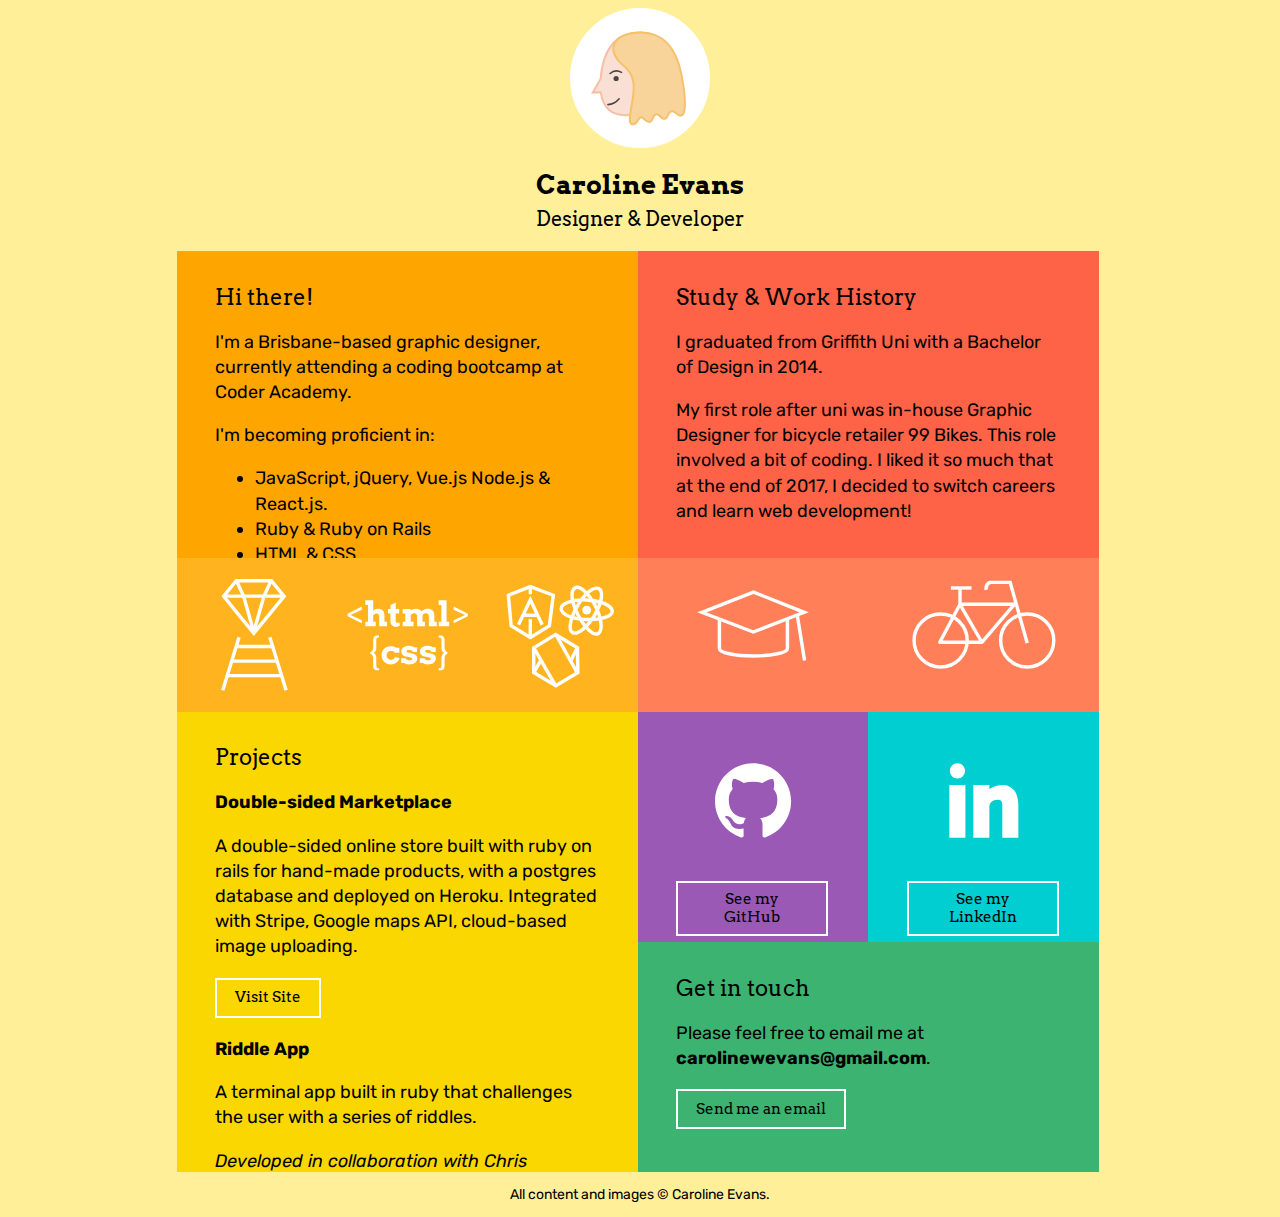
<file: index.html>
<!DOCTYPE html>
<html lang="en">

<head>
  <meta charset="utf-8">
  <meta name="description" content="Portfolio of Caroline Evans, Brisbane-based graphic designer and coding student.">
  <meta name="viewport" content="width=device-width, initial-scale=1.0">
  <meta name=“robots” content=“index,nofollow”>
  <title>Caroline Evans Portfolio</title>
  <link rel="stylesheet" href="CSS/style.css">
  <link rel="shortcut icon" type="image/png" href="images/favicon.png">
</head>

<body>
  <header role="banner">
    <img id="head" src="images/self-portrait.svg" alt="Caroline Evans logo">
    <h1>Caroline Evans<br>
          <span id ="sm-heading">Designer &amp; Developer</span></h1>
  </header>
  <main class="nav-grid" role="main">
    <div class="orange txt-box para">
      <h3 class="para">Hi there!</h3>
      <p>I'm a Brisbane-based graphic designer, currently attending a coding bootcamp at Coder Academy.</p>
      <p>I'm becoming proficient in:</p>
      <ul>
        <li>JavaScript, jQuery, Vue.js Node.js &amp; React.js.</li>
        <li>Ruby &amp; Ruby on Rails</li>
        <li>HTML &amp; CSS</li>
        <li>Git and GitHub</li>
        <li>SQL, MongoDB and Heroku</li>
      </ul>
    </div>
    <div class="orange-l-1 img-box para">
      <a href="https://www.ruby-lang.org/en/" target="_blank"><img class="logo" src="images/ruby.svg" alt="ruby and ruby on rails icon"></a>
    </div>
    <div class="orange-l-2 img-box para">
      <a href="https://www.w3.org/standards/webdesign/htmlcss" target="_blank"><img class="logo" src="images/html-css.svg" alt="html and css icon"></a>
    </div>
    <div class="orange-l-3 img-box para">
      <a href="https://javascriptreport.com/the-ultimate-guide-to-javascript-frameworks/" target="_blank"><img class="logo" src="images/js.svg" alt="javascript icon"></a>
    </div>
    <div class="red txt-box para">
      <h3 class="para">Study &amp; Work History</h3>
      <p>I graduated from Griffith Uni with a Bachelor of Design in 2014.</p>
      <p>My first role after uni was in-house Graphic Designer for bicycle retailer 99 Bikes. This role involved a bit of coding. I liked it so much that at the end of 2017, I decided to switch careers and learn web development!</p>
    </div>

    <div class="red-l-1 img-box">
      <img class="logo" src="images/education.svg" alt="Icon for education.">
    </div>
    <div class="red-l-2 img-box">
      <img class="logo" src="images/work.svg" alt="Icon for work.">
    </div>

    <div class="yellow txt-box para">
      <h3 class="para">Projects</h3>
      <p><strong>Double-sided Marketplace</strong></p>
      <p>A double-sided online store built with ruby on rails for hand-made products, with a postgres database and deployed on Heroku. Integrated with Stripe, Google maps API, cloud-based image uploading.</p>
      <a class="button" href="https://pickle-jar.herokuapp.com/" target="_blank" style="color:#000000">Visit Site</a>
      <p><strong>Riddle App</strong></p>
      <p>A terminal app built in ruby that challenges the user with a series of riddles.</p>
      <p><em>Developed in collaboration with Chris Hullman.</em></p>
      <a class="button" href="https://github.com/CaroEvans/assignment1" target="_blank" style="color:#000000">View on GitHub</a>
    </div>

    <div class="green txt-box para">
      <h3 class="para">Get in touch</h3>
      <p>Please feel free to email me at <strong>carolinewevans@gmail.com</strong>.</p>
      <a class="button" href="mailto:caroline.w.evans@gmail.com">Send me an email</a>
    </div>
    <div class="blue txt-box">
      <a href="https://www.linkedin.com/in/carolinewevans" target="_blank"><img class="social-logo" src="images/linkedin.svg" alt="Link to my Linkedin page"></a>
      <a class="button-d" href="https://www.linkedin.com/in/carolinewevans" target="_blank">See my LinkedIn</a>
    </div>
    <div class="purple txt-box">
      <a href="https://github.com/CaroEvans" target="_blank"><img class="social-logo" src="images/github.svg" alt="Link to my Github page"></a>
      <a class="button-d" href="https://github.com/CaroEvans" target="_blank">See my GitHub</a>
    </div>
    <div class="green txt-box" id="envelope">
      <a href="mailto:caroline.w.evans@gmail.com"><img class="social-logo" src="images/envelope.svg" alt="My email address"></a>
    </div>
  </main>
  <footer role="contentinfo">
    <p id="footer-text">All content and images &copy; Caroline Evans.</p>
  </footer>
</body>

</html>
</file>
<file: CSS/style.css>
@import url('https://fonts.googleapis.com/css?family=Arvo:400,700|Rubik:400,500');
* {
  -webkit-box-sizing: border-box;
          box-sizing: border-box;
}
body {
  font-family: "Rubik", Helvetica, sans-serif;
  font-weight: 400;
  background-color: rgba(255,215,0, 0.4);
  text-align: center;
}
#head {
  height:140px;
  width:140px;
  -webkit-transition: all 700ms ease-in-out;
  -o-transition: all 700ms ease-in-out;
  transition: all 700ms ease-in-out;
  border-radius: 50%;
  border: 3px white solid;
  background-color: white;
}
#head:hover {
  -webkit-transform: rotate(720deg); /* Chrome, Safari, Opera */
  -ms-transform: rotate(720deg);
      transform: rotate(720deg);
}
h1 {
  font-family: "Arvo", Helvetica, sans-serif;
  font-weight: 700;
  font-size: 26px;
}
#sm-heading {
  font-weight: 400;
  font-size: 20px;
}
#project-heading {
  font-weight: 500;
  font-size: 20px;
}
#footer-text {
  font-size: 14px;
  text-align:center;
}
.para {
  font-size: 18px;
  text-align:left;
  line-height: 1.4;
}
h3.para {
  font-size: 22px;
  font-family: "Arvo", Helvetica, sans-serif;
  font-weight: 400;
  line-height: 1;
}
a.button, a.button-d{
  display:inline-block;
  padding:0.5em 1.2em;
  border:0.16em solid #ffffff;
  margin:0 0.1em 0.1em 0;
  -webkit-box-sizing: border-box;
          box-sizing: border-box;
  text-decoration:none;
  font-family:"Arvo",sans-serif;
  font-weight:400;
  font-size: 15px;
  color:#000000;
  text-align:center;
  -webkit-transition: all 700ms ease-in-out;
  -o-transition: all 700ms ease-in-out;
  transition: all 700ms ease-in-out;
}
a.button:hover, a.button-d:hover{
 color:#222222;
 border-color:#222222;
 -webkit-transform: scale(1.05);
     -ms-transform: scale(1.05);
         transform: scale(1.05);
}
a.button:active, a.button-d:active{
  color:#222222;
  border-color:#222222;
}
.nav-grid {
    padding: 0 13.2vw;
    display: -ms-grid;
    display: grid;
    -ms-grid-columns: 12vw 12vw 12vw 18vw 18vw;
        grid-template-columns: 12vw 12vw 12vw 18vw 18vw;
    -ms-grid-rows: 24vw 12vw 18vw 18vw;
        grid-template-rows: 24vw 12vw 18vw 18vw;
        grid-template-areas:
          "one one one two two"
          "one-l-1 one-l-2 one-l-3 two-l-1 two-l-2"
          "three three three five six"
          "three three three four four";
}
.txt-box {
  padding: 1vw 3vw 0 3vw;
  overflow: hidden;
}
.img-box {
  padding: .2vw;
  overflow: hidden;
}
.blue {
  -ms-grid-row: 3;
  -ms-grid-column: 5;
  grid-area: six;
  background-color: rgba(0, 206, 209, 1);
}
.blue:hover {
    background: rgba(0, 206, 209, 0.7);
  }
.purple {
  -ms-grid-row: 3;
  -ms-grid-column: 4;
  grid-area: five;
  background-color: rgb(155,89,182);
}
.purple:hover {
    background: rgba(155,89,182,0.7);
  }
.red {
  -ms-grid-row: 1;
  -ms-grid-column: 4;
  -ms-grid-column-span: 2;
  grid-area: two;
  background-color: rgb(255,99,71);
}
.red-l-1 {
  -ms-grid-row: 2;
  -ms-grid-column: 4;
  grid-area: two-l-1;
  background-color: rgba(255,99,71, 0.8);
}
.red-l-2 {
  -ms-grid-row: 2;
  -ms-grid-column: 5;
  grid-area: two-l-2;
  background-color: rgba(255,99,71, 0.8);
}
.red:hover {
    background: rgba(255,99,71, 0.6);
  }
.red-l-1:hover, .red-l-2:hover  {
  background: rgba(255,99,71);
}
.yellow{
  -ms-grid-row: 3;
  -ms-grid-row-span: 2;
  -ms-grid-column: 1;
  -ms-grid-column-span: 3;
  grid-area: three;
  background-color: rgb(250,215,0);
}
.yellow:hover {
    background: rgba(255,215,0, 0.7);
  }
.orange {
  -ms-grid-row: 1;
  -ms-grid-column: 1;
  -ms-grid-column-span: 3;
  grid-area: one;
  background-color: rgb(255,165,0);
}
.orange-l-1 {
  -ms-grid-row: 2;
  -ms-grid-column: 1;
  grid-area: one-l-1;
  background-color: rgba(255,165,0, 0.8);
}
.orange-l-2 {
  -ms-grid-row: 2;
  -ms-grid-column: 2;
  grid-area: one-l-2;
  background-color: rgba(255,165,0, 0.8);
}
.orange-l-3 {
  -ms-grid-row: 2;
  -ms-grid-column: 3;
  grid-area: one-l-3;
  background-color: rgba(255,165,0, 0.8);
}
.orange:hover {
    background: rgba(255,165,0, 0.6);
  }
.orange-l-1:hover, .orange-l-2:hover, .orange-l-3:hover {
  background-color: rgb(255,165,0);
}
.green {
  -ms-grid-row: 4;
  -ms-grid-column: 4;
  -ms-grid-column-span: 2;
  grid-area: four;
  background-color: rgb(60,179,113);
}
.green:hover {
    background: rgba(60,179,113, 0.7);
  }
#envelope{
    display: none;
  }
.logo {
  overflow:hidden;
  height:100%;
  width:100%;
  -webkit-transition: all 700ms ease-in-out;
  -o-transition: all 700ms ease-in-out;
  transition: all 700ms ease-in-out;
}
.logo:hover, .social-logo:hover {
  -webkit-transform: scale(1.1); /* Chrome, Safari, Opera */
  -ms-transform: scale(1.2);
      transform: scale(1.2);
}
.social-logo {
  height:70%;
  width:70%;
  -webkit-transition: all 700ms ease-in-out;
  -o-transition: all 700ms ease-in-out;
  transition: all 700ms ease-in-out;
}

@media (max-width: 1270px) {
.nav-grid {
    -ms-grid-rows: auto;
        grid-template-rows: auto;
  }
.box {
  padding: 1vw 3vw 2vw 3vw;
  }
a.button, a.button-d{
   font-size: 13px;
   margin-bottom:2vw;
  }
}
@media (max-width: 700px) {
  .box {
    padding: 0 5vw 0 5vw;
  }
  .nav-grid {
      display: -ms-grid;
      display: grid;
      padding: 0 10.5vw;
      -ms-grid-columns: 25vw 25vw 25vw;
          grid-template-columns: 25vw 25vw 25vw;
      -ms-grid-rows: auto;
          grid-template-rows: auto;
          grid-template-areas:
      "one one one"
      "one-l-1 one-l-2 one-l-3"
      "two two two"
      "two-l-1 two-l-1 two-l-1"
      "two-l-2 two-l-2 two-l-2"
      "three three three"
      "four four four"
      "five six seven"
  }
  #logo {
    height:100px;
    width:100px;
    border: 2px white solid;
  }
  h3.para {
    font-size: 24px;
    line-height: 30px;
  }
  .social-logo {
    overflow:hidden;
    width:100%;
    height:100%;
    padding: 2vw;
  }
  a.button-d{
    display: none;
  }
  #envelope {
    display: -ms-inline-grid;
    display: inline-grid;
    -ms-grid-row: 8;
    -ms-grid-column: 3;
    grid-area: seven;
    background-color: rgba(60,179,113);
  }
  .green.txt-box.para {
    display: none;
  }
}
@media screen and (max-width: 500px) {
  .nav-grid {
      display: -ms-grid;
      display: grid;
      padding: 0 10.5vw;
      -ms-grid-columns: 25vw 25vw 25vw;
          grid-template-columns: 25vw 25vw 25vw;
      -ms-grid-rows: auto 30vw 30vw 30vw auto;
          grid-template-rows: auto 30vw 30vw 30vw auto;
          grid-template-areas:
      "one one one"
      "one-l-1 one-l-1 one-l-1"
      "one-l-2 one-l-2 one-l-2"
      "one-l-3 one-l-3 one-l-3"
      "two two two"
      "two-l-1 two-l-1 two-l-1"
      "two-l-2 two-l-2 two-l-2"
      "three three three"
      "four four four"
      "five six seven"
  }
  a.button-d{
    display: none;
  }
  #envelope {
    display: -ms-inline-grid;
    display: inline-grid;
    -ms-grid-row: 10;
    -ms-grid-column: 3;
    grid-area: seven;
    background-color: rgba(60,179,113);
  }
  .green.txt-box.para {
    display: none;
  }
}
</file>
